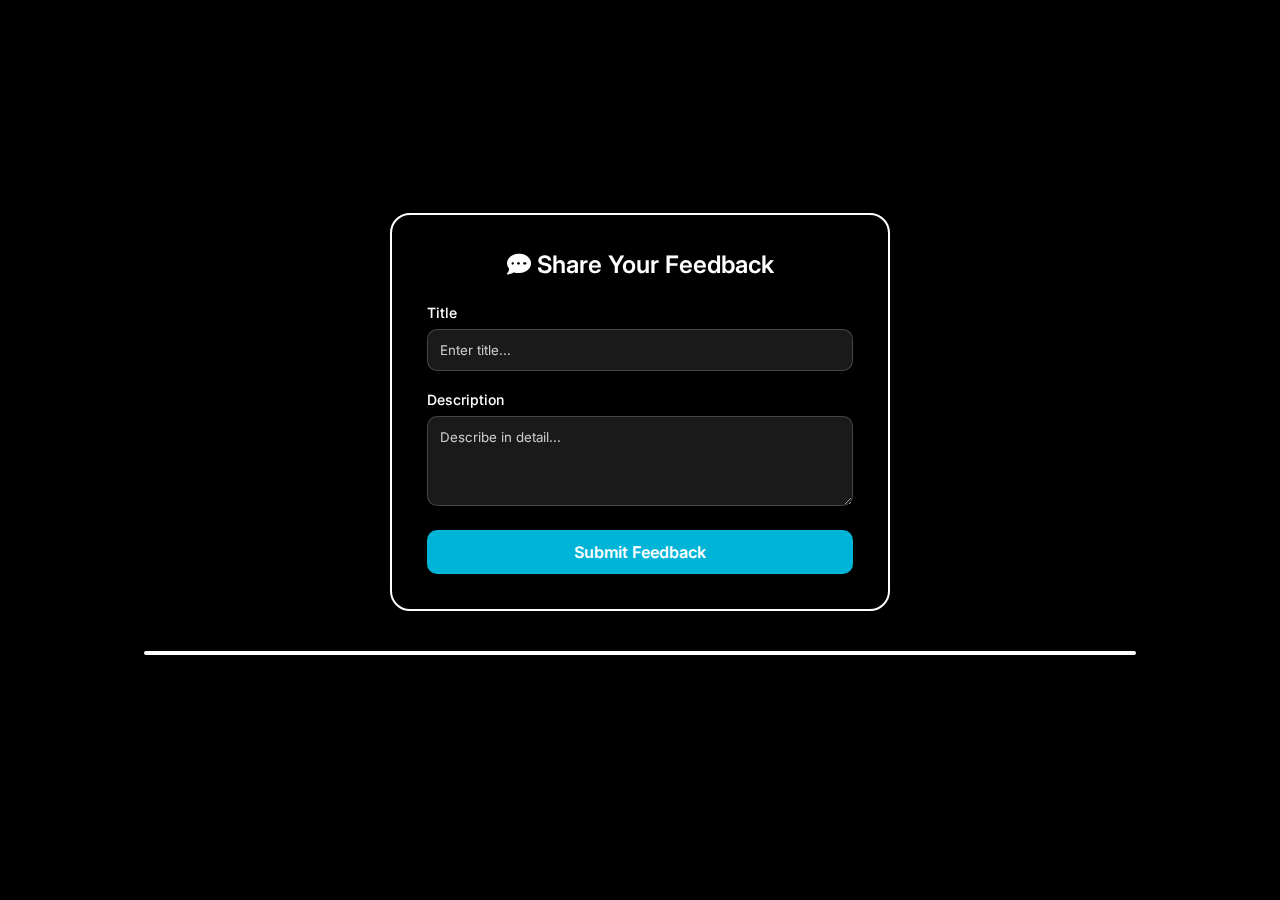
<file: index.html>
<!DOCTYPE html>
  <html lang="en">
  <head>
    <meta charset="UTF-8">
    <title>To-Do Feedback App</title>
    <link rel="stylesheet" href="style.css">
    <link href="https://fonts.googleapis.com/css2?family=Inter:wght@400;600&display=swap" rel="stylesheet">
    <link rel="stylesheet" href="https://cdnjs.cloudflare.com/ajax/libs/font-awesome/6.7.2/css/all.min.css" integrity="sha512-Evv84Mr4kqVGRNSgIGL/F/aIDqQb7xQ2vcrdIwxfjThSH8CSR7PBEakCr51Ck+w+/U6swU2Im1vVX0SVk9ABhg==" crossorigin="anonymous" referrerpolicy="no-referrer" />
  </head>
  <body>

  <div class="form-container">
  <form class="feedback-form" id="feedBack">
    <h2><i class="fa-solid fa-comment-dots"></i> Share Your Feedback</h2>

    <div class="form-group">
      <label for="title">Title</label>
      <input type="text" id="title" placeholder="Enter title..." required>
    </div>

    <div class="form-group">
      <label for="description">Description</label>
      <textarea id="description" rows="4" placeholder="Describe in detail..." required></textarea>
    </div>

    <button type="submit">Submit Feedback</button>
  </form>
</div>


    <div class="result" id="result">
    
    </div>  


    <script src="app.js"></script>
  </body>
  </html>
</file>
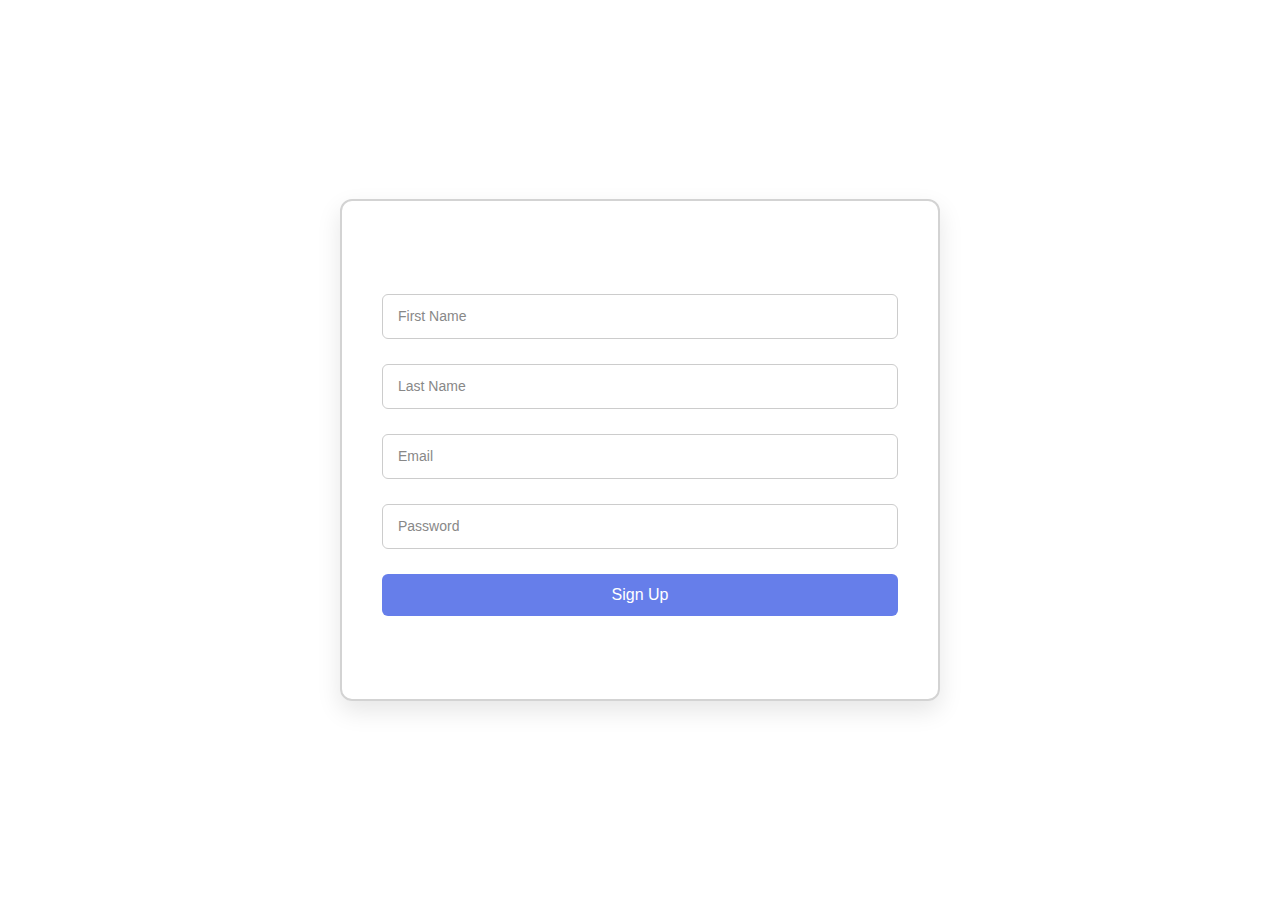
<file: form.html>
<!DOCTYPE html>
<html lang="en">
<head>
  <meta charset="UTF-8" />
  <meta name="viewport" content="width=device-width, initial-scale=1.0"/>
  <title>Sign Up</title>
  <link rel="stylesheet" href="css.css" />
</head>
<body>
  <div class="container">
    <form class="signup-form" id="signupForm">
      <h2>Create Account</h2>
      <div class="input-group">
        <input type="text" id="Firstname" required />
        <label>First Name</label>
      </div>
      <div class="input-group">
        <input type="text" id="lastname" required />
        <label>Last Name</label>
      </div>
      <div class="input-group">
        <input type="email" id="email" required />
        <label>Email</label>
      </div>
      <div class="input-group">
        <input type="password" id="password" required />
        <label>Password</label>
      </div>
      <button type="submit">Sign Up</button>
      <p class="login-link">Already have an account? <a href="./log-in.html">Log In</a></p>
    </form>
  </div>

 <script src="./react.js"></script>
</body>
</html>
</file>
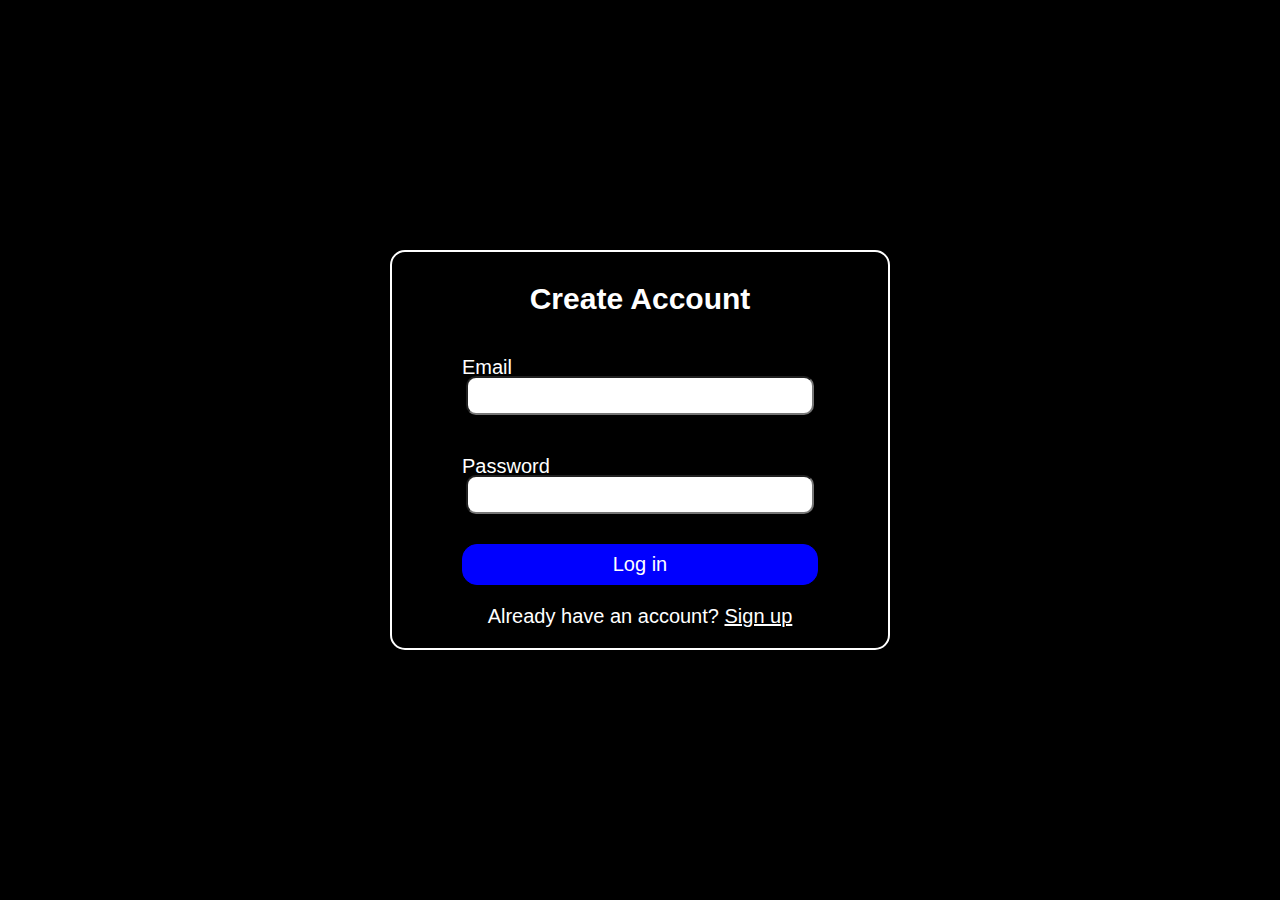
<file: log-in.html>
<!DOCTYPE html>
<html lang="en">
<head>
    <meta charset="UTF-8">
    <meta name="viewport" content="width=device-width, initial-scale=1.0">
    <title>log in</title>
    <link rel="stylesheet" href="log-in.css">
</head>
<body>
    <div class="container">
    <form class="signup-form" id="loginForm">
      <h2>Create Account</h2>
      <!-- <div class="input-group">
        <input type="text" id="Firstname" required />
        <label>First Name</label>
      </div>
      <div class="input-group">
        <input type="text" id="lastname" required />
        <label>Last Name</label>
      </div> -->
      <div class="input-group">
        <input type="email" id="email" required />
        <label>Email</label>
      </div>
      <div class="input-group">
        <input type="password" id="password" required />
        <label>Password</label>
      </div>
      <button type="submit">Log in</button>
      <p class="login-link">Already have an account? <a href="./form.html">Sign up</a></p>
    </form>
  </div>

  <script src="./log.js"></script>
</body>
</html>
</file>
<file: style.css>
* {
  margin: 0;
  padding: 0;
  box-sizing: border-box;
  font-family: "Inter", sans-serif;
}

body {
  background-color: black;
  /* background-image: url('https://wallpapers.com/images/hd/good-background-4ndg02jy94goxd6l.jpg'); */
  background-repeat: no-repeat;
  background-size: cover;
  min-height: 100vh;
  display: flex;
  flex-direction: column;
  align-items: center;
  justify-content: center;
  padding: 20px;
}
.form-container {
  border: 2px solid white;
  width: 100%;
  max-width: 500px;
  /* background: rgba(255, 255, 255, 0.05); */
  background-color: inherit;
  padding: 35px;
  border-radius: 20px;
  backdrop-filter: blur(15px);
  box-shadow: 0 8px 32px rgba(0, 0, 0, 0.3);
  color: #fff;
  transition: transform 0.4s;
}
h2 i {
  cursor: pointer;
}

.form-container:hover {
  transform: scale(1.01);
}

.feedback-form h2 {
  text-align: center;
  font-weight: 600;
  margin-bottom: 25px;
}

.form-group {
  margin-bottom: 20px;
}

.form-group label {
  display: block;
  margin-bottom: 8px;
  font-size: 14px;
  font-weight: 500;
}

.form-group input,
.form-group textarea {
  width: 100%;
  padding: 12px;
  border: 1px solid #ffffff30;
  background: rgba(255, 255, 255, 0.1);
  color: #fff;
  border-radius: 10px;
  transition: border-color 0.3s, box-shadow 0.3s;
}

.form-group input:focus,
.form-group textarea:focus {
  border-color: #ffffff80;
  outline: none;
  box-shadow: 0 0 5px #ffffff50;
}

.form-group input::placeholder,
.form-group textarea::placeholder {
  color: #ccc;
}

button[type="submit"] {
  width: 100%;
  padding: 12px;
  background: #00b4d8;
  color: white;
  border: none;
  border-radius: 10px;
  font-size: 16px;
  font-weight: 600;
  cursor: pointer;
  transition: background 0.3s;
}

button[type="submit"]:hover {
  background: #0077b6;
}

button {
  width: 100%;
  /* display: flex; */
  padding: 12px;
  background: inherit;
  color: white;
  border: none;
  border-radius: 10px;
  font-size: 16px;
  cursor: pointer;
  transition: 0.3s;
}

button:hover {
  background: #ffffff50;
}

/* To-do result boxes */
.result {
  margin-top: 50px;
  display: flex;
}
#result {
  width: 80%;
  height: auto;
  flex-direction: row;
  /* display: none; */
  margin-top: 40px;
  flex-wrap: wrap;
  transition: transform 0.4s;
  border: 2px solid white;
  border-radius: 15px;
}
#result:hover {
  transform: scale(1.05);
}

.result {
  display: flex;
  flex-direction: column;
  gap: 1rem;
  margin: 2rem;
}

.todo-box {
  /* position: relative; */
  /* overflow: hidden; */
  flex-wrap: wrap;
  width: 16%;
  height: auto;
  background-color: #f1f1f1;
  padding: 1rem;
  border-radius: 8px;
  box-shadow: 0 0 8px rgba(0, 0, 0, 0.1);
}

div small {
  color: rgb(172, 165, 165);
}
div h3 {
  font-size: 20px;
}

div p {
  font-size: 17px;
  color: #393c3d;
}
@media (max-width: 600px) {
  .form-container {
    padding: 20px;
  }

  .feedback-form h2 {
    font-size: 20px;
  }
}
#sign-up {
  text-align: center;
  color: #fff;
  margin-top: 20px;
  /* text-decoration: none; */
}

#sign-up a {
  /* text-decoration: none; */
  color: #fff;
}
</file>
<file: css.css>
* {
  box-sizing: border-box;
  margin: 0;
  padding: 0;
  font-family: "Poppins", sans-serif;
}

body {
  height: 100vh;
background-image: url("https://wallpapers.com/images/hd/yellow-house-and-greenery-best-hd-h5hf3cmcwkls52wo.jpg");
background-repeat: no-repeat;
background-size: cover;
  display: flex;
  justify-content: center;
  color: #fff;
  align-items: center;
}

.container {
  /* background: rgb(15, 13, 13); */
  background-color: inherit;
  padding: 40px;
  border: 2px solid lightgray;
  color: white;
  border-radius: 12px;
  box-shadow: 0 10px 25px rgba(0, 0, 0, 0.1);
  width: 100%;
  max-width: 600px;
}

.signup-form h2 {
  text-align: center;
  margin-bottom: 25px;
  color: #fff;
}

.input-group {
  position: relative;
  margin-bottom: 25px;
}

.input-group input {
  width: 100%;
  padding: 14px 10px;
  border: 1px solid #ccc;
  border-radius: 6px;
  outline: none;
  transition: 0.3s;
}

.input-group label {
  position: absolute;
  left: 12px;
  top: 14px;
  background: #fff;
  padding: 0 4px;
  color: #888;
  font-size: 14px;
  transition: 0.3s;
  pointer-events: none;
}

.input-group input:focus + label,
.input-group input:valid + label {
  top: -10px;
  left: 10px;
  font-size: 12px;
  color: #667eea;
}

button {
  width: 100%;
  padding: 12px;
  border: none;
  background: #667eea;
  color: white;
  font-size: 16px;
  border-radius: 6px;
  cursor: pointer;
  transition: background 0.3s;
}
button:hover {
  background: #5a67d8;
}
.login-link {
  text-align: center;
  margin-top: 20px;
   font-size: 20px;
}

.login-link a {
  font-size: 20px;
  color: #fff;
  font-weight: 500;
}
</file>
<file: log-in.css>
* {
  box-sizing: border-box;
  margin: 0;
  padding: 0;
  font-family: "Poppins", sans-serif;
}

body {
  height: 100vh;
  background-color: black;
  display: flex;
  justify-content: center;
  color: #fff;
  align-items: center;
}
.container {
  position: relative;
  width: 100%;
  max-width: 500px;
  border-radius: 15px;
  border: 2px solid white;
  height: 400px;
  text-align: center;
  align-items: center;
  justify-content: center;
  padding: 30px;
  font-size: 20px;
}
.signup-form {
  /* display: flex; */
  align-items: center;
  text-align: center;
  justify-content: center;
  width: 100%;
  height: 100%;
}
input {
  position: relative;
  padding: 10px;
  border-radius: 10px;
  justify-content: space-between;
  /* display: flex; */
  margin-top: 60px;
  width: 80%;
  height: 80%;
}
label {
  margin-top: 40px;
  position: absolute;
  left: 70px;
}

button {
  border-radius: 15px;
  color: #fff;
  border: 1px solid blue;
  background-color: blue;
  margin-top: 30px;
  padding: 8px 150px;
  font-size: 20px;
}
.login-link {
  margin-top: 20px;
}
.login-link a {
  color: white;
}
</file>
